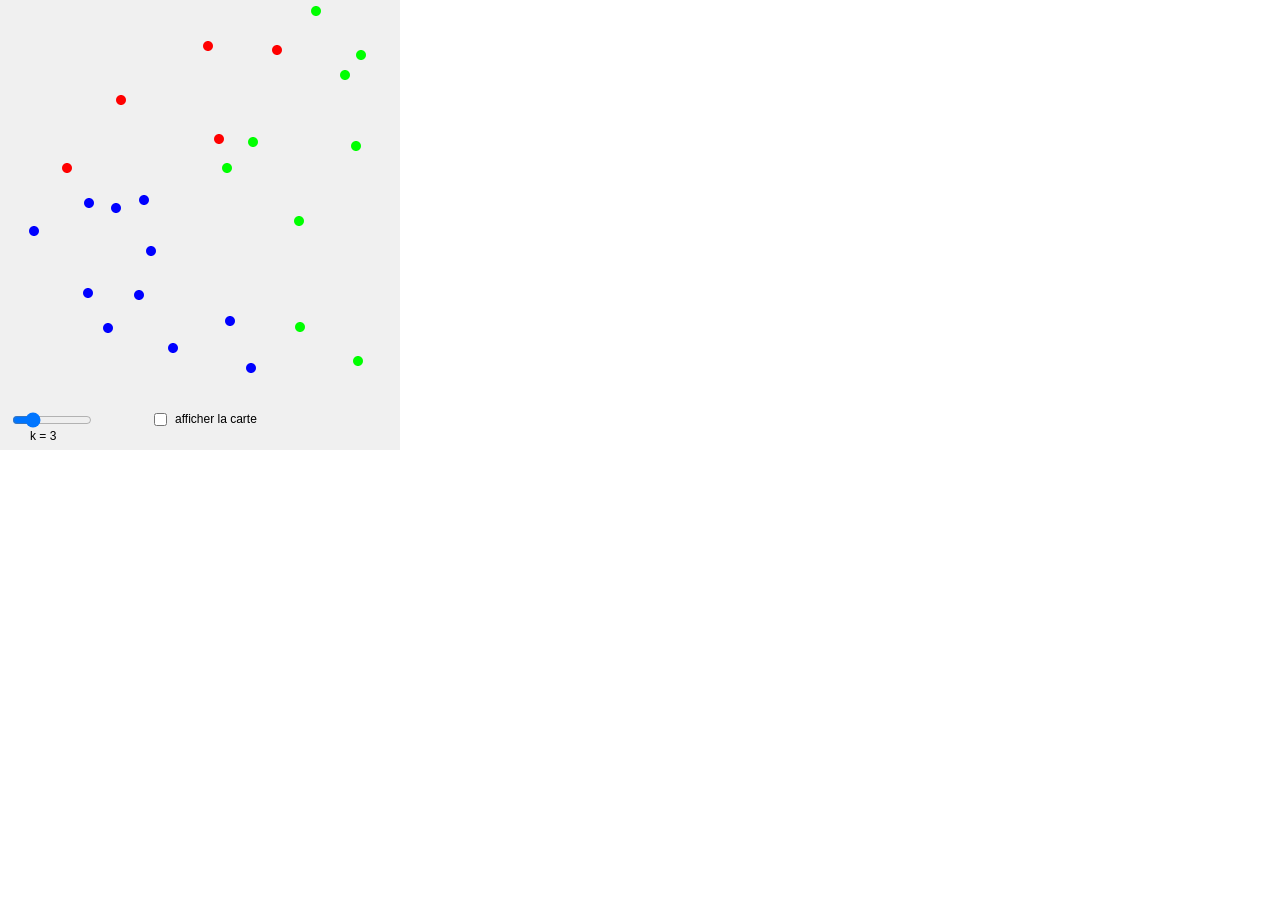
<file: index.html>
<!DOCTYPE html>
<html lang="en">
  <head>
    <meta charset="utf-8" />
    <meta name="viewport" content="width=device-width, initial-scale=1.0">

    <title>Sketch</title>

    <link rel="stylesheet" type="text/css" href="style.css">

    <script src="libraries/p5.min.js"></script>
    <script src="libraries/p5.sound.min.js"></script>
  </head>

  <body>
    <script src="sketch.js"></script>
  </body>
</html>
</file>
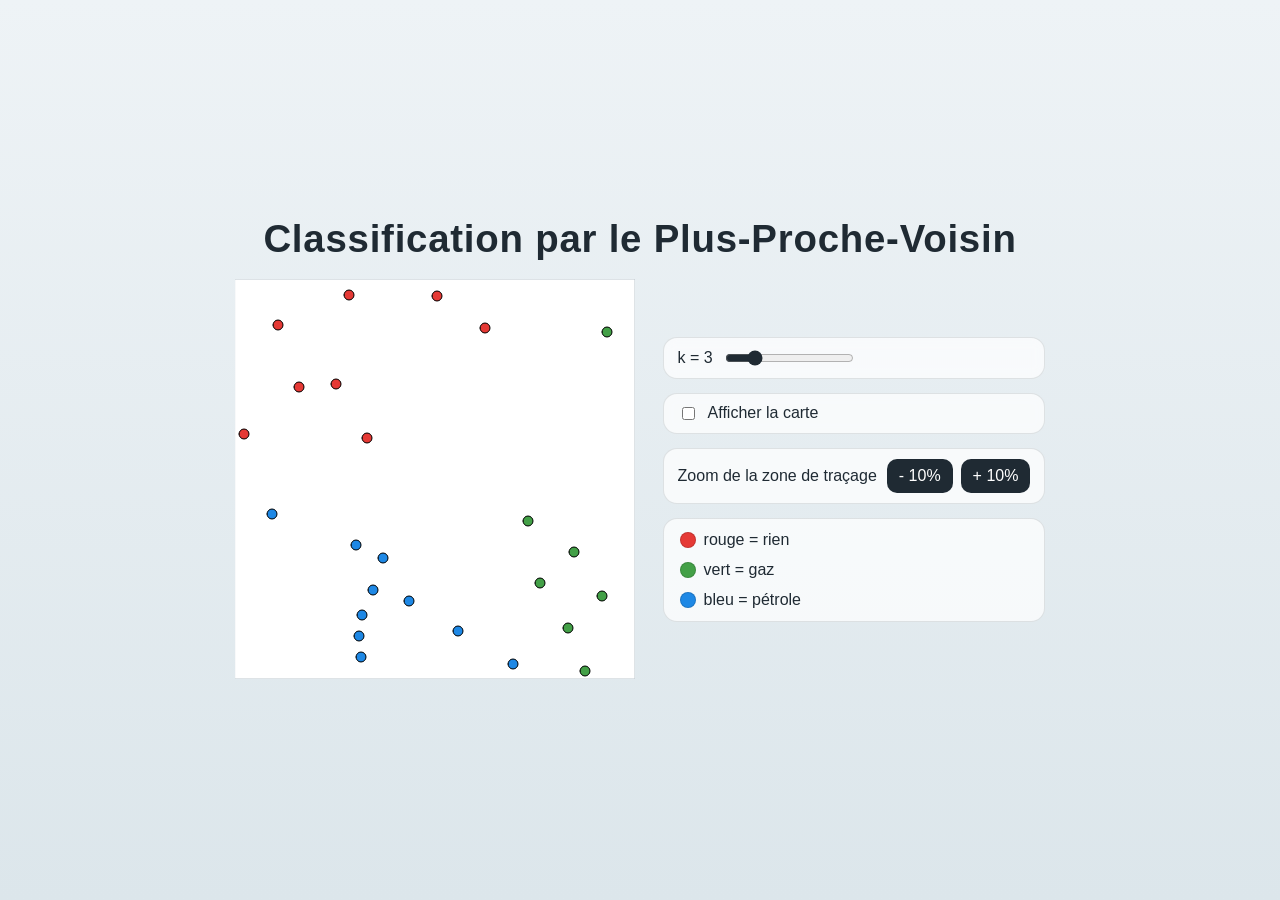
<file: 2D-knn/index.html>
<!DOCTYPE html>
<html lang="fr">
  <head>
    <meta charset="utf-8" />
    <meta name="viewport" content="width=device-width, initial-scale=1.0" />

    <title>Classification par le Plus-Proche-Voisin</title>

    <link rel="stylesheet" type="text/css" href="style.css" />

    <script src="libraries/p5.min.js"></script>
    <script src="libraries/p5.sound.min.js"></script>
  </head>

  <body>
    <main class="app">
      <h1>Classification par le Plus-Proche-Voisin</h1>

      <div class="workspace">
        <div id="sketch-holder"></div>

        <aside class="side-panel">
          <div class="controls">
            <label class="control-group" for="k-slider">
              <span id="k-value">k = 3</span>
              <input id="k-slider" type="range" min="1" max="11" value="3" />
            </label>

            <label class="control-group checkbox-group" for="bg-checkbox">
              <input id="bg-checkbox" type="checkbox" />
              <span>Afficher la carte</span>
            </label>

            <div class="control-group zoom-group">
              <span>Zoom de la zone de traçage</span>
              <div class="zoom-buttons">
                <button id="zoom-out" type="button">- 10%</button>
                <button id="zoom-in" type="button">+ 10%</button>
              </div>
            </div>
          </div>

          <div class="legend" aria-label="Légende">
            <span class="legend-item">
              <span class="legend-color legend-red"></span>
              rouge = rien
            </span>
            <span class="legend-item">
              <span class="legend-color legend-green"></span>
              vert = gaz
            </span>
            <span class="legend-item">
              <span class="legend-color legend-blue"></span>
              bleu = pétrole
            </span>
          </div>
        </aside>
      </div>
    </main>

    <script src="sketch.js"></script>
  </body>
</html>
</file>
<file: style.css>
html, body {
  margin: 0;
  padding: 0;
}

canvas {
  display: block;
}
</file>
<file: 2D-knn/style.css>
html, body {
  margin: 0;
  padding: 0;
  min-height: 100%;
}

body {
  display: flex;
  align-items: center;
  justify-content: center;
  min-height: 100vh;
  background: linear-gradient(180deg, #eef3f6 0%, #dce6eb 100%);
  font-family: "Avenir Next", "Segoe UI", sans-serif;
  color: #1f2a33;
}

.app {
  width: min(94vw, 980px);
  display: flex;
  flex-direction: column;
  align-items: center;
  gap: 18px;
  padding: 28px 24px 32px;
}

.workspace {
  width: 100%;
  display: flex;
  align-items: center;
  justify-content: center;
  gap: 28px;
}

.side-panel {
  display: flex;
  flex-direction: column;
  gap: 14px;
  min-width: 230px;
}

h1 {
  margin: 0;
  text-align: center;
  font-size: clamp(1.8rem, 3vw, 2.4rem);
  letter-spacing: 0.02em;
}

.controls {
  display: flex;
  flex-direction: column;
  gap: 14px;
}

.control-group {
  display: flex;
  align-items: center;
  gap: 10px;
  padding: 10px 14px;
  background: rgba(255, 255, 255, 0.72);
  border: 1px solid rgba(31, 42, 51, 0.12);
  border-radius: 14px;
  backdrop-filter: blur(6px);
}

.checkbox-group {
  cursor: pointer;
}

.zoom-group {
  flex-wrap: wrap;
  justify-content: center;
}

.zoom-buttons {
  display: flex;
  gap: 8px;
}

button {
  border: none;
  border-radius: 10px;
  padding: 8px 12px;
  background: #1f2a33;
  color: #fff;
  cursor: pointer;
  font: inherit;
}

button:hover {
  background: #2c3c47;
}

input[type="range"] {
  accent-color: #1f2a33;
}

.legend {
  display: flex;
  flex-direction: column;
  align-items: flex-start;
  gap: 12px;
  padding: 12px 16px;
  background: rgba(255, 255, 255, 0.72);
  border: 1px solid rgba(31, 42, 51, 0.12);
  border-radius: 14px;
}

.legend-item {
  display: inline-flex;
  align-items: center;
  gap: 8px;
}

.legend-color {
  width: 14px;
  height: 14px;
  border-radius: 50%;
  border: 1px solid rgba(0, 0, 0, 0.15);
}

.legend-red {
  background: #e53935;
}

.legend-green {
  background: #43a047;
}

.legend-blue {
  background: #1e88e5;
}

#sketch-holder {
  display: flex;
  align-items: center;
  justify-content: center;
}

canvas {
  display: block;
}

@media (max-width: 640px) {
  .app {
    width: min(96vw, 980px);
    padding: 20px 14px 24px;
  }

  .workspace {
    flex-direction: column;
    align-items: center;
  }

  .side-panel {
    width: 100%;
    min-width: 0;
    max-width: 560px;
  }
}
</file>
